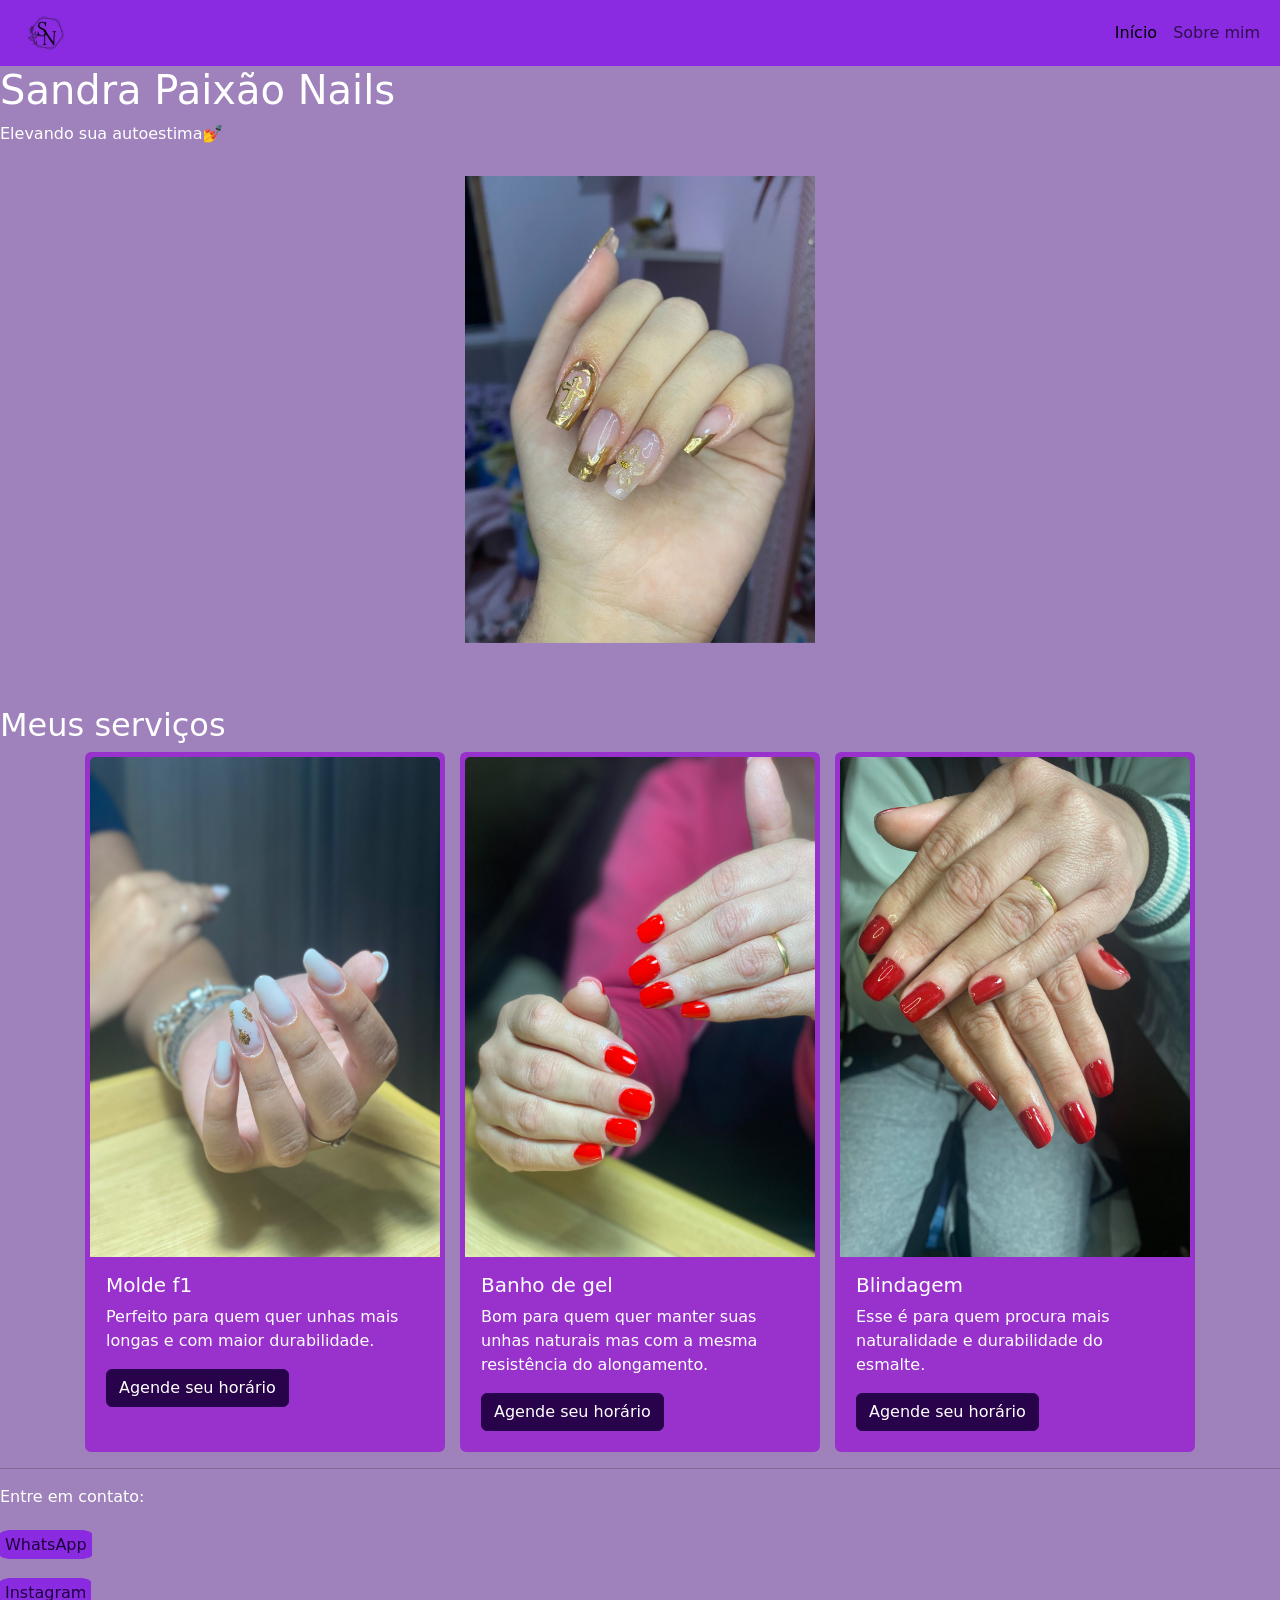
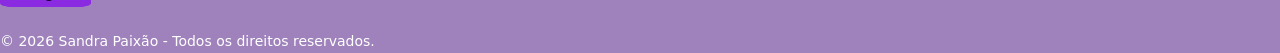
<file: index.html>
<!DOCTYPE html>
<html lang="pt-br">
<head>
    <meta charset="UTF-8">
    <meta name="viewport" content="width=device-width, initial-scale=1.0">
    <title>Sandra Paixão Nails</title>
    <link href="https://cdn.jsdelivr.net/npm/bootstrap@5.3.8/dist/css/bootstrap.min.css" rel="stylesheet" integrity="sha384-sRIl4kxILFvY47J16cr9ZwB07vP4J8+LH7qKQnuqkuIAvNWLzeN8tE5YBujZqJLB" crossorigin="anonymous">

    <link rel="stylesheet" href="style.css">
</head>
<body>

  <header>
<nav class="navbar navbar-expand-lg bg-body-tertiary">
    <div class="container-fluid">

        <img src="./WhatsApp_Image_2026-10-04_at_17.05.55-removebg-preview.png" alt="" class="navbar-brand" >

        <button class="navbar-toggler" type="button" data-bs-toggle="collapse"
            data-bs-target="#navbarSupportedContent" aria-controls="navbarSupportedContent"
            aria-expanded="false" aria-label="Toggle navigation">

            <span class="navbar-toggler-icon"></span>

        </button>

        <div class="collapse navbar-collapse" id="navbarSupportedContent">

            <ul class="navbar-nav ms-auto mb-2 mb-lg-0">

                <li class="nav-item">
                    <a class="nav-link active" href="./index.html">Início</a>
                </li>

                <li class="nav-item">
                    <a class="nav-link" href="./sobre.html">Sobre mim</a>
                </li>

            </ul>

        </div>
    </div>
</nav>
</header>

<section class="hero">
    <div class="hero-conteudo">
        <h1>Sandra Paixão Nails</h1>
        <p>Elevando sua autoestima💅</p>
       
    </div>
</section>

<div id="carouselExampleSlidesOnly" class="carousel slide" data-bs-ride="carousel">
  <div class="carousel-inner">
    <div class="carousel-item active">
      <img src="./WhatsApp Image 2026-10-04 at 15.10.35.jpeg" class="d-block w-100" alt="dourada">
    </div>
    <div class="carousel-item">
      <img src="./WhatsApp Image 2026-10-04 at 15.10.35 (1).jpeg" class="d-block w-100 " alt="azul">
    </div>
    <div class="carousel-item">
      <img src="./WhatsApp Image 2026-10-04 at 15.10.32 (2).jpeg" class="d-block w-100" alt="palhaço">
    </div>
    <div class="carousel-item">
      <img src="./WhatsApp Image 2026-10-04 at 15.10.32.jpeg" class="d-block w-100" alt="lilas">
    </div>
    <div class="carousel-item">
      <img src="./WhatsApp Image 2026-10-04 at 15.10.34.jpeg" class="d-block w-100" alt="lilas">
    </div>
    
  </div>
</div>

<h2>Meus serviços</h2>


<div class="cards">
  <div class="card">
  <img src="./WhatsApp Image 2026-10-04 at 15.10.32 (1).jpeg" class="card-img-top" alt="unha branca">

  <div class="card-body">
    <h5 class="card-title">Molde f1</h5>
    <p class="card-text">Perfeito para quem quer unhas mais longas e com maior durabilidade.</p>
     <a href="#contato" class="btn btn-info">Agende seu horário</a>
  </div>
</div>
<div class="card">
  <img src="./WhatsApp Image 2026-10-04 at 15.10.33.jpeg" class="card-img-top" alt="vermelão">

  <div class="card-body">
    <h5 class="card-title">Banho de gel</h5>
    <p class="card-text">Bom para quem quer manter suas unhas naturais mas com a mesma resistência do alongamento.</p>
     <a href="#contato" class="btn btn-info">Agende seu horário</a>
  </div>
</div>
<div class="card">
  <img src="./WhatsApp Image 2026-10-04 at 15.10.34 (1).jpeg" class="card-img-top" alt="...">

  <div class="card-body">
    <h5 class="card-title">Blindagem</h5>
    <p class="card-text">Esse é para quem procura mais naturalidade e durabilidade do esmalte.</p>
     <a href="#contato" class="btn btn-info">Agende seu horário</a>
  </div>
</div>

</div>

<hr>

<footer>Entre em contato:
  <br><br>
  <a href="Https://wa.me/5551999293882">WhatsApp</a>
  <br><br>
  <a href="Estou no Instagram como @s.paixao_7. Instale o aplicativo para seguir minhas fotos e vídeos. https://www.instagram.com/s.paixao_7?igsh=MTU5OHU0cDRtOGIzcw==&utm_source=ig_contact_invite">Instagram</a>
<br><br>
  <small>&copy; 2026 Sandra Paixão - Todos os direitos reservados.</small>
</footer>

    <script src="https://cdn.jsdelivr.net/npm/bootstrap@5.3.8/dist/js/bootstrap.bundle.min.js" integrity="sha384-FKyoEForCGlyvwx9Hj09JcYn3nv7wiPVlz7YYwJrWVcXK/BmnVDxM+D2scQbITxI" crossorigin="anonymous"></script>
</body>
</html>
</file>
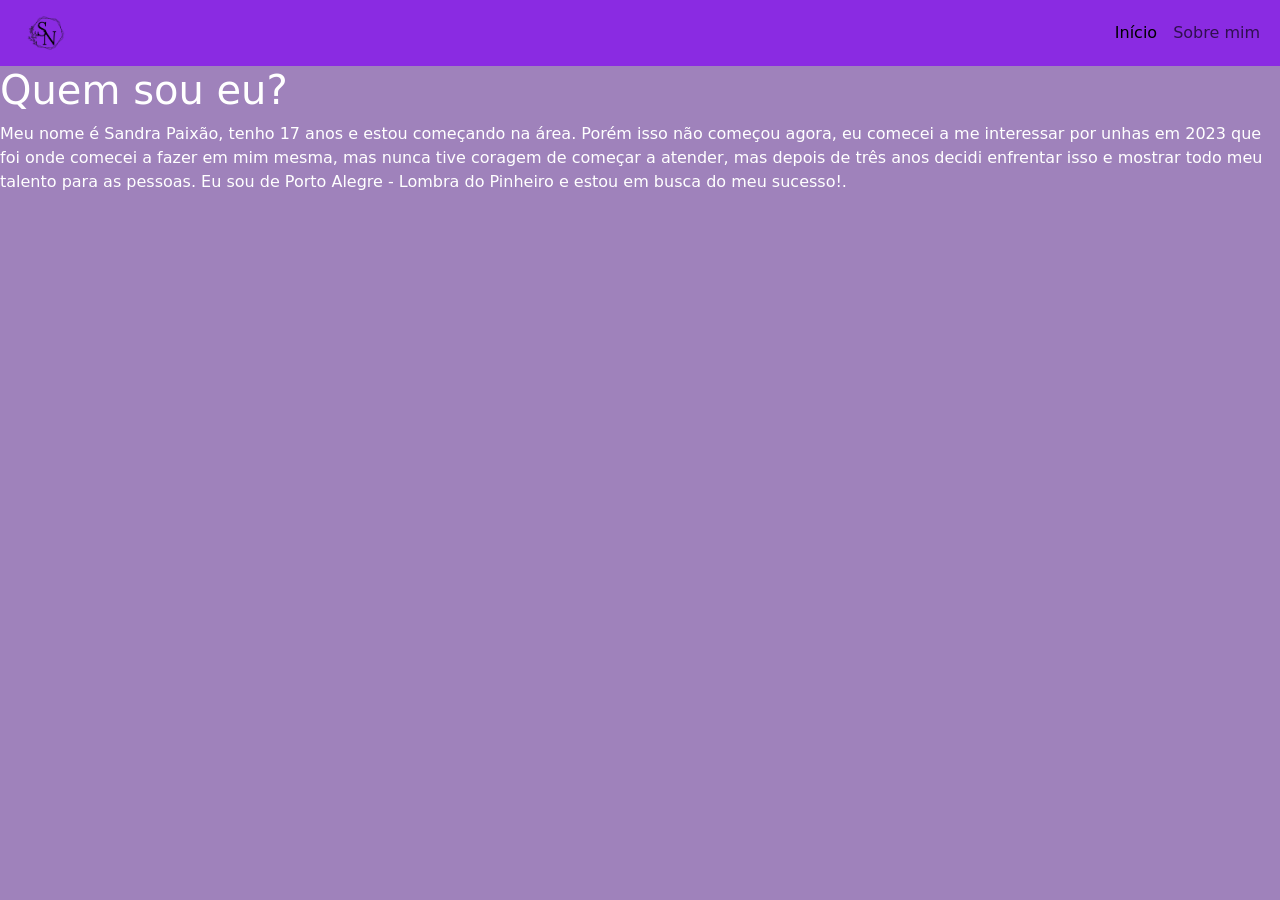
<file: sobre.html>
<!DOCTYPE html>
<html lang="en">
<head>
    <meta charset="UTF-8">
    <meta name="viewport" content="width=device-width, initial-scale=1.0">
    <title>Sobre mim</title>
    <link href="https://cdn.jsdelivr.net/npm/bootstrap@5.3.8/dist/css/bootstrap.min.css" rel="stylesheet" integrity="sha384-sRIl4kxILFvY47J16cr9ZwB07vP4J8+LH7qKQnuqkuIAvNWLzeN8tE5YBujZqJLB" crossorigin="anonymous">

    <link rel="stylesheet" href="./sobre.css">
</head>
<body>

   
  <header>
<nav class="navbar navbar-expand-lg bg-body-tertiary">
    <div class="container-fluid">

        <img src="./WhatsApp_Image_2026-10-04_at_17.05.55-removebg-preview.png" alt="" class="navbar-brand" >

        <button class="navbar-toggler" type="button" data-bs-toggle="collapse"
            data-bs-target="#navbarSupportedContent" aria-controls="navbarSupportedContent"
            aria-expanded="false" aria-label="Toggle navigation">

            <span class="navbar-toggler-icon"></span>

        </button>

        <div class="collapse navbar-collapse" id="navbarSupportedContent">

            <ul class="navbar-nav ms-auto mb-2 mb-lg-0">

                <li class="nav-item">
                    <a class="nav-link active" href="./index.html">Início</a>
                </li>

                <li class="nav-item">
                    <a class="nav-link" href="./sobre.html">Sobre mim</a>
                </li>

            </ul>

        </div>
    </div>
</nav>
</header>

    <h1>Quem sou eu?</h1>

    <p>Meu nome é Sandra Paixão, tenho 17 anos e estou começando na área. Porém isso não começou agora, eu comecei a me interessar por unhas em 2023 que foi onde comecei a fazer em mim mesma, mas nunca tive coragem de começar a atender, mas depois de três anos decidi enfrentar isso e mostrar todo meu talento para as pessoas. Eu sou de Porto Alegre - Lombra do Pinheiro e estou em busca do meu sucesso!.</p>

<script src="https://cdn.jsdelivr.net/npm/bootstrap@5.3.8/dist/js/bootstrap.bundle.min.js" integrity="sha384-FKyoEForCGlyvwx9Hj09JcYn3nv7wiPVlz7YYwJrWVcXK/BmnVDxM+D2scQbITxI" crossorigin="anonymous"></script>

</body>
</html>
</file>
<file: style.css>
body{
    background-color: rgb(159, 130, 187);
}

.navbar{
    background-color: blueviolet !important;
}

.navbar img{
    height: 50px;
}

.container-fluid {
    background-color: blueviolet;
   
}

.hero {
    color: white;
}

.hero a {
    background-color: rgb(40, 2, 75);
    border: 1px solid rgb(40, 2, 75);
    color: white;
}

.carousel{
    height: 500px;
    width: 350px;
    margin: 30px auto;
}

.cards{
    display: flex;
    justify-content: center;
    gap: 15px;
    flex-wrap: wrap;
}

.card{
    background-color: darkorchid;
    color: white;
    width: 360px;
    border: 5px solid darkorchid;
    
}

.card a{
    background-color: rgb(40, 2, 75);
    border: 1px solid rgb(40, 2, 75);
    color: white;
}

.card img{
    display: grid;
    grid-template-columns: repeat(3, 1fr);
    height: 500px;
    width: 350px;
}

footer{
    color: white;
}

footer a{
    color: rgb(31, 0, 61);
    text-decoration: none;
    border-radius: 15% ;
    background-color: blueviolet;
    border: 5px solid blueviolet;
}

a:hover{
    color: darkmagenta;
}

a:active{
   color: darkslateblue;
}

h2{
    color: white;
}
</file>
<file: sobre.css>
body{
    background-color: rgb(159, 130, 187);
}

.navbar{
    background-color: blueviolet !important;
}

.navbar img{
    height: 50px;
}

h1, p{
    color: white;

}
</file>
